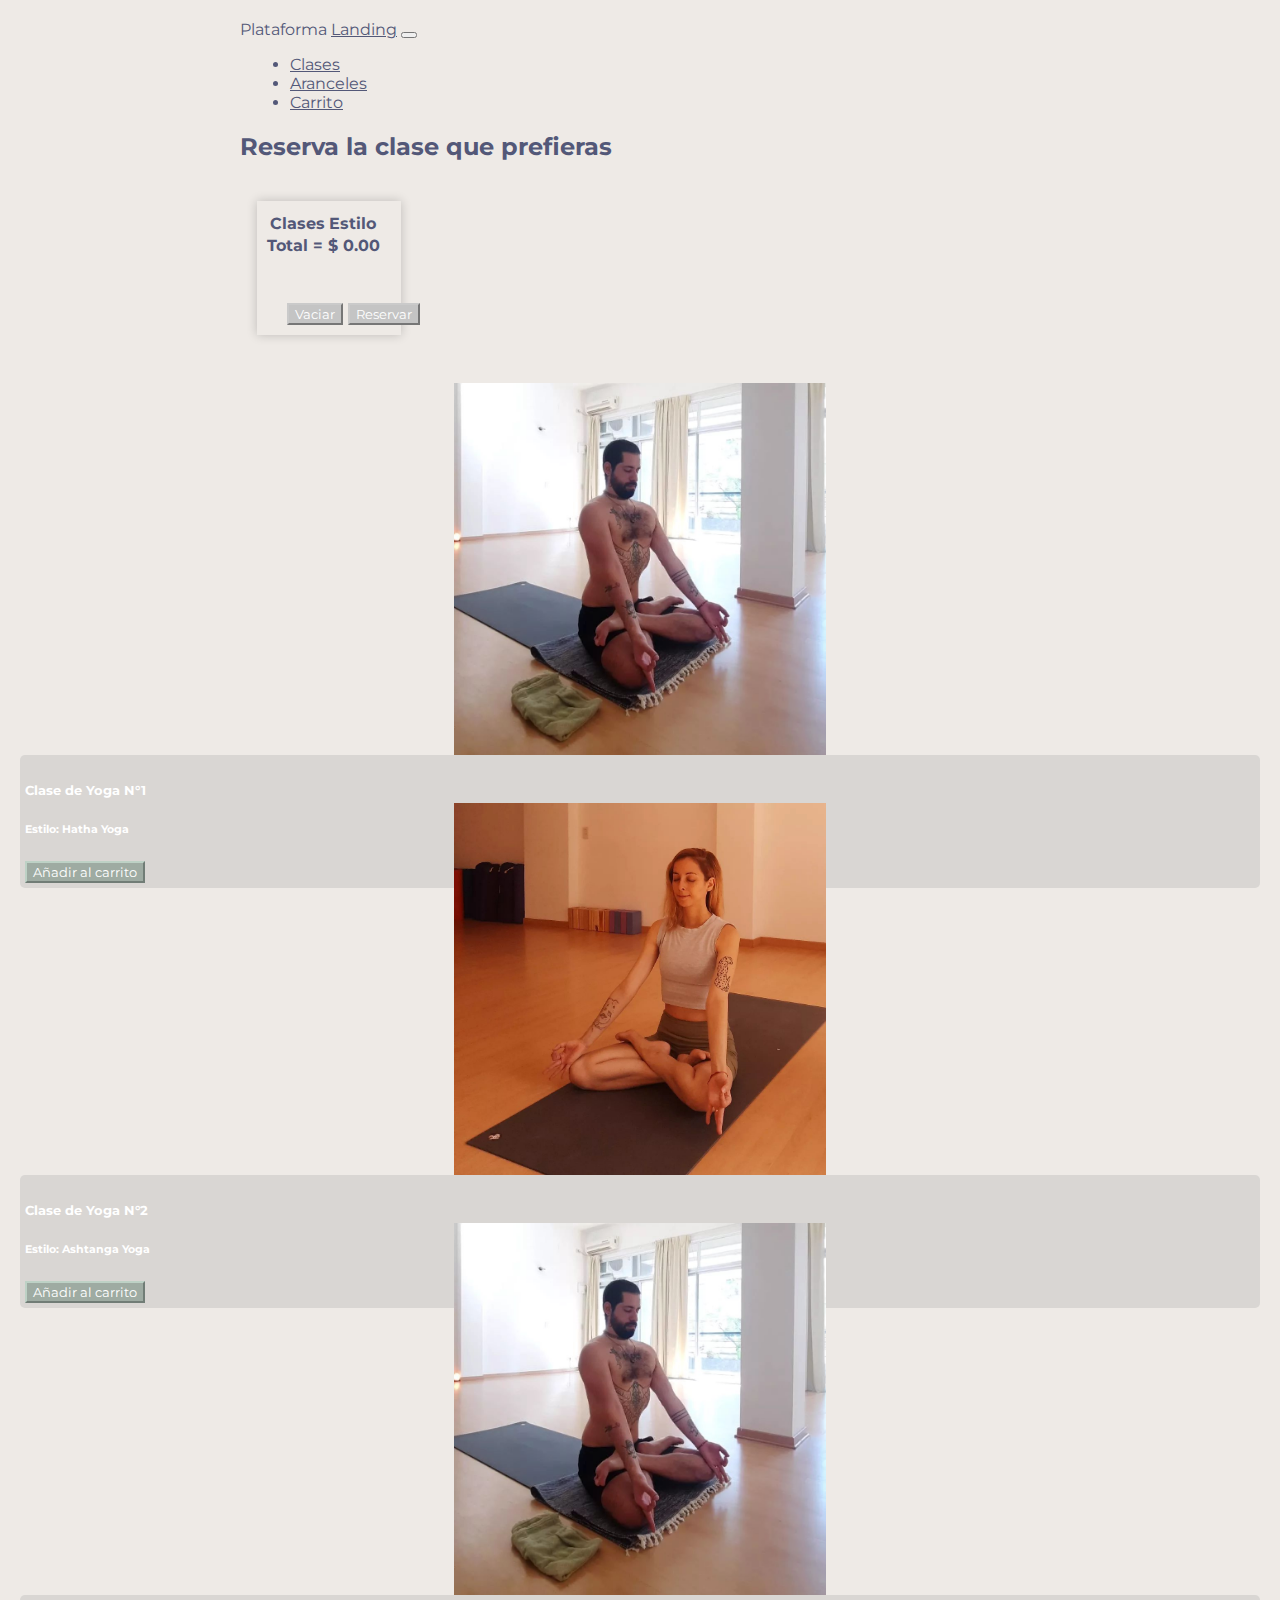
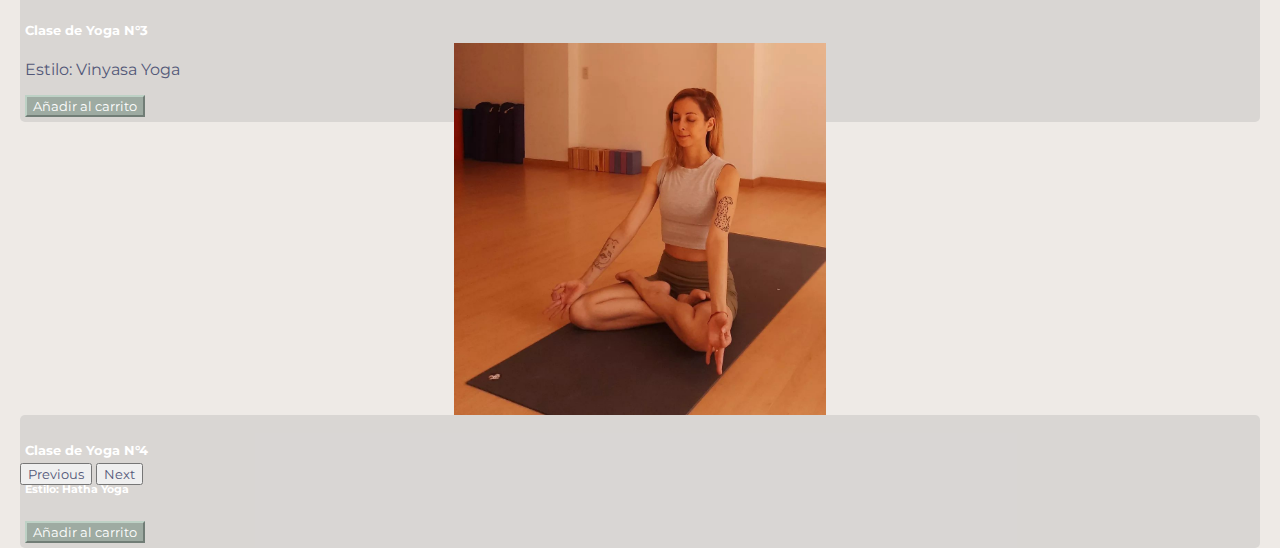
<file: carrito/carrito.html>
<!DOCTYPE html>
<html lang="es">
<head>
    <meta charset="UTF-8">
    <meta name="viewport" content="width=device-width, initial-scale=1.0">
    <link href="https://cdn.jsdelivr.net/npm/bootstrap@5.1.3/dist/css/bootstrap.min.css" rel="stylesheet"
        integrity="sha384-1BmE4kWBq78iYhFldvKuhfTAU6auU8tT94WrHftjDbrCEXSU1oBoqyl2QvZ6jIW3" crossorigin="anonymous">
    <link rel="stylesheet" href="./carrito.css">
    <title>Reservas de clases</title>
</head>
<body>

    <!-- Nav Bar -->
    <nav class="navbar navbar-expand-lg navbar-light bg-light fixed-top">
        <div class="container-fluid">
            <a class="navbar-brand">Plataforma</a>
            <a class="navbar-brand" href="../index.html">Landing</a>
            <button class="navbar-toggler" type="button" data-bs-toggle="collapse" data-bs-target="#navbarNav"
                aria-controls="navbarNav" aria-expanded="false" aria-label="Toggle navigation">
                <span class="navbar-toggler-icon"></span>
            </button>
            <div class="collapse navbar-collapse" id="navbarNav">
                <ul class="navbar-nav ms-auto">
                    <li class="nav-item"><a class="nav-link" href="#inicio">Clases</a></li>
                    <li class="nav-item"><a class="nav-link" href="#productos">Aranceles</a></li>
                    <li class="nav-item"><a class="nav-link" href="#carrito">Carrito</a></li>
                </ul>
            </div>
        </div>
    </nav>

<!-- Carrito -->

    <div class="container-fluid mt-5">
        <h2 class="mb-5 text-center">Reserva la clase que prefieras</h2>
        <div class="row justify-content-center">
            <div class="col-md-8">
                <div class="table-responsive cart-container">
                    <table id="myTable" class="table">
                        <thead>
                            <tr>
                                <th>Clases</th>
                                <th>Estilo</th>
                                <th></th>
                                <th></th>
                            </tr>
                        </thead>
                        <tbody id="cartBody">
                            <!-- Filas del carrito se agregarán dinámicamente aquí -->
                        </tbody>
                    </table>
                    <div class="row">
                        <div class="col-md-6 text-center">
                            <strong>Total = $ <span id="total" class="total">0</span></strong>
                        </div>
                    </div>
                    <div class="cart-buttons">
                        <button class="btn btn-danger empty-cart-btn" id="emptyCartButton">Vaciar</button>
                        <button class="btn btn-success" id="buyButton">Reservar</button>
                    </div>
                </div>
            </div>
            <div id="messageContainer"></div> <!-- mensajes -->
        </div>
    </div>

    <!-- carrusel de productos-->
    <div id="carouselExampleDark" class="carousel carousel-dark slide" data-bs-ride="carousel">
        <!-- <div class="carousel-indicators" id="carousel-indicators">
            <button type="button" data-bs-target="#carouselExampleDark" data-bs-slide-to="0" class="active" aria-current="true" aria-label="Slide 1"></button>
            <button type="button" data-bs-target="#carouselExampleDark" data-bs-slide-to="1" aria-label="Slide 2"></button>
            <button type="button" data-bs-target="#carouselExampleDark" data-bs-slide-to="2" aria-label="Slide 3"></button>
        </div> -->
        <div class="carousel-inner">
            <div class="carousel-item active" data-bs-interval="10000">
                <img src="./img/aksaya.jpg" class="d-block w-50 mx-auto" alt="...">
                <div class="carousel-caption d-none d-md-block">
                    <h5>Clase de Yoga N°1</h5>
                    <h6>Estilo: Hatha Yoga</h6>
                    <button class="btn btn-primary add-to-cart" data-bs-slide-to="0">Añadir al carrito</button>
                </div>
            </div>
            <div class="carousel-item" data-bs-interval="2000">
                <img src="./img/rasa.jpg" class="d-block w-50 mx-auto" alt="...">
                <div class="carousel-caption d-none d-md-block">
                    <h5>Clase de Yoga N°2</h5>
                    <h6>Estilo: Ashtanga Yoga</h6>
                    <button class="btn btn-primary add-to-cart" data-bs-slide-to="1">Añadir al carrito</button>
                </div>
            </div>
            <div class="carousel-item">
                <img src="./img/aksaya.jpg" class="d-block w-50 mx-auto" alt="...">
                <div class="carousel-caption d-none d-md-block">
                    <h5>Clase de Yoga N°3</h5>
                    <p>Estilo: Vinyasa Yoga</p>
                    <button class="btn btn-primary add-to-cart" data-bs-slide-to="2">Añadir al carrito</button>
                </div>
            </div>
            <div class="carousel-item">
                <img src="./img/rasa.jpg" class="d-block w-50 mx-auto" alt="...">
                <div class="carousel-caption d-none d-md-block">
                    <h5>Clase de Yoga N°4</h5>
                    <h6>Estilo: Hatha Yoga</h6>
                    <button class="btn btn-primary add-to-cart" data-bs-slide-to="3">Añadir al carrito</button>
                </div>
            </div>
        </div>
        <button class="carousel-control-prev" type="button" data-bs-target="#carouselExampleDark" data-bs-slide="prev">
            <span class="carousel-control-prev-icon" aria-hidden="true"></span>
            <span class="visually-hidden">Previous</span>
        </button>
        <button class="carousel-control-next" type="button" data-bs-target="#carouselExampleDark" data-bs-slide="next">
            <span class="carousel-control-next-icon" aria-hidden="true"></span>
            <span class="visually-hidden">Next</span>
        </button>
    </div>


    <script src="https://unpkg.com/aos@2.3.1/dist/aos.js"></script>
    <script src="https://cdn.jsdelivr.net/npm/@popperjs/core@2.10.2/dist/umd/popper.min.js"
        integrity="sha384-7+zCNj/IqJ95wo16oMtfsKbZ9ccEh31eOz1HGyDuCQ6wgnyJNSYdrPa03rtR1zdB"
        crossorigin="anonymous"></script>
    <script src="https://cdn.jsdelivr.net/npm/bootstrap@5.1.3/dist/js/bootstrap.min.js"
        integrity="sha384-QJHtvGhmr9XOIpI6YVutG+2QOK9T+ZnN4kzFN1RtK3zEFEIsxhlmWl5/YESvpZ13"
        crossorigin="anonymous"></script>
    <script type="module" src="./carrito.js"></script>
</body>
</html>
</file>
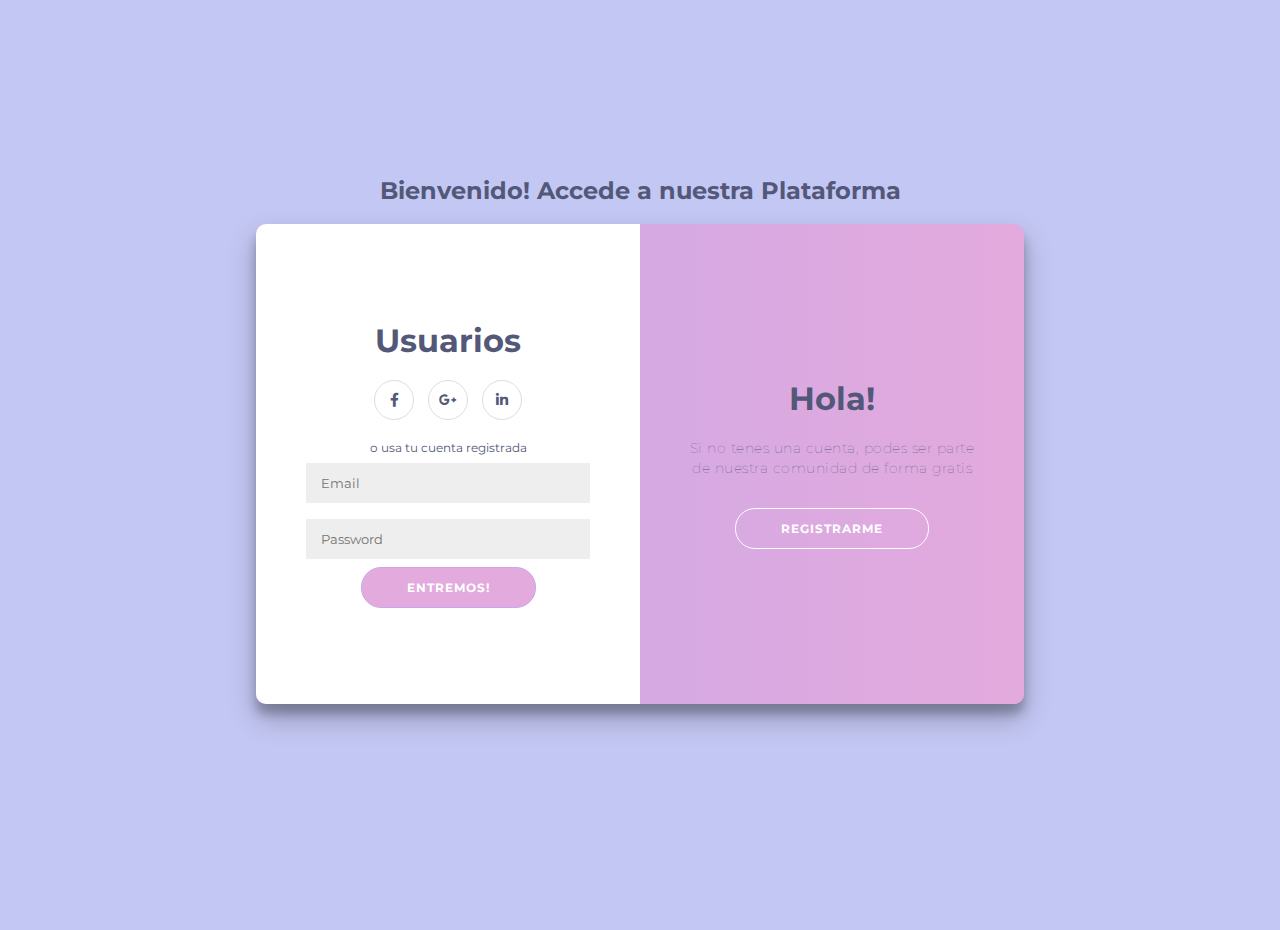
<file: login/login.html>
<!DOCTYPE html>
<html lang="en">
  <head>
    <meta charset="UTF-8" />
    <title>Gokulam Ashtanga Yoga Ashram</title>
    <link
      rel="stylesheet"
      href="https://cdnjs.cloudflare.com/ajax/libs/font-awesome/5.14.0/css/all.min.css"
    />
    <link rel="stylesheet" href="./login.css" />
  </head>
  <body>
    <h2>Bienvenido! Accede a nuestra Plataforma</h2>
    <div class="container" id="container">
      <div class="form-container sign-up-container">
        <form action="#">
          <h1>Cuenta nueva</h1>
          <div class="social-container">
            <a href="#" class="social"><i class="fab fa-facebook-f"></i></a>
            <a href="#" class="social"><i class="fab fa-google-plus-g"></i></a>
            <a href="#" class="social"><i class="fab fa-linkedin-in"></i></a>
          </div>
          <span>o registrate abajo</span>
		  <input type="text" id="signupName" placeholder="Name" autocomplete="current-name" />
		  <input type="email" id="signupEmail" placeholder="Email" autocomplete="current-email" />
		  <input type="password" id="signupPassword" placeholder="Password" autocomplete="current-password" />
		  <button id="signupButton">Listo! Registrarme</button>
		<div id="signupMessage" class="message"></div>
        </form>
      </div>
      <div class="form-container sign-in-container">
        <form action="#">
          <h1>Usuarios</h1>
          <div class="social-container">
            <a href="#" class="social"><i class="fab fa-facebook-f"></i></a>
            <a href="#" class="social"><i class="fab fa-google-plus-g"></i></a>
            <a href="#" class="social"><i class="fab fa-linkedin-in"></i></a>
          </div>
          <span>o usa tu cuenta registrada</span>
		  <input type="email" id="signinEmail" placeholder="Email" autocomplete="current-email" />
		  <input type="password" id="signinPassword" placeholder="Password" autocomplete="current-password" />
		  <button id="signinButton">Entremos!</button>
		  <div id="signinMessage" class="message"></div>        </form>
      </div>
      <div class="overlay-container">
        <div class="overlay">
          <div class="overlay-panel overlay-left">
            <h1>Hey!</h1>
            <p>
              Si ya tenés tu cuenta registrada, entoces accede a nuestra
              Plataforma
            </p>
            <button class="ghost" id="signIn">Dale!</button>
          </div>
          <div class="overlay-panel overlay-right">
            <h1>Hola!</h1>
            <p>
              Si no tenes una cuenta, podes ser parte de nuestra comunidad de
              forma gratis
            </p>
            <button class="ghost" id="signUp">Registrarme</button>
          </div>
        </div>
      </div>
    </div>

    <footer></footer>
    <script src="./users/db.js"></script>
    <script src="./login.js"></script>
  </body>
</html>
</file>
<file: carrito/carrito.css>
@import url('https://fonts.googleapis.com/css?family=Montserrat:400,800');

* {
	font-family: "Montserrat", sans-serif;
	color: #535878;
}


body {
    font-family: Arial, sans-serif;
    margin: 0;
    padding: 20px;
    background-color: #eeeae6;
    font-family: "Montserrat", sans-serif;

}

h5{
    color: #fff;
}

h6{
    color: white;
}



#navbarNav {
    margin-left: auto; 
}

.navbar-nav {
    float: none; 
}

.navbar-nav li {
    margin-left: 10px; 
}

.container-fluid {
    max-width: 800px;
    margin: auto;
}

#messageContainer {
    text-align: center;
    margin-top: 20px;
    margin-bottom: 10px;
    font-family: "Montserrat", sans-serif;
    color: #535878;
}

.carousel-item {
    height: 420px;
}

.cart-container {
    margin-top: 20px;
    width: 70%;
    margin-right: auto;
    margin-left: auto;
    box-shadow: 0 0 10px rgba(0, 0, 0, 0.2);
    padding: 10px; 
}

.cart-table {
    margin-top: 20px;
}

.cart-table th, .cart-table td {
    text-align: center;
}

.cart-table img {
    max-width: 20px; 
}

.cart-total {
    font-weight: bold;
}

.cart-buttons {
    margin-top: 10px;
    display: flex;
}

.cart-scroll {
    overflow: hidden;
}

.btn_success, .empty-cart-btn {
    margin-right: 5px;
}

.add-to-cart-btn {
    margin-top: 20px; 
}

.empty-cart-btn {
    margin-left: 20px;
}

/* .carousel-buttons {
    margin-top: 20px;
} */

.btn_success,
.empty-cart-btn,
#buyButton,
#emptyCarButton {
    margin-right: 5px;
    color: #fff;
    background-color: #c4c4c4;
    border-color: #cacaca;
    justify-content: space-between;
    transition: background-color 0.5s ease;
}

#buyButton:hover {
    background-color: #bdd1c5;
}

#buyButton:active {
    transform: scale(1);
}

#buyButton:focus {
    outline: none;
}

#emptyCarButton:hover {
    background-color: #d3a29d;
}

#emptyCarButton:active {
    transform: scale(1);
}

#emptyCarButton:focus {
    outline: none;
}

.btn-primary {
    color: #fff;
    background-color: #9eaba2;
    border-color: #bdd1c5;
}

.carousel-item img {
    margin: 0 auto; 
    display: block;
}

.row {
    --bs-gutter-x: 1.5rem;
    --bs-gutter-y: 0;
    display: flex;
    flex-wrap: wrap;
    margin-top: calc(-1 * var(--bs-gutter-y));
    margin-right: calc(0 * var(--bs-gutter-x));
    margin-left: calc(0* var(--bs-gutter-x));
    margin-bottom: calc(2 * var(--bs-gutter-x));
}

.carousel-inner img {
    max-width: 30%; 
    height: auto;
    margin: auto;
}

.carousel-caption {
    color: #fcfcfc;
    background: rgba(169, 169, 169, 0.3); 
    padding: 5px; 
    border-radius: 5px; 
}
</file>
<file: login/login.css>
@import url('https://fonts.googleapis.com/css?family=Montserrat:400,800');

* {
	box-sizing: border-box;
	font-family: "Montserrat", sans-serif;
	color: #535878;
}

body {
	background: #c3c7f3;
	display: flex;
	justify-content: center;
	align-items: center;
	flex-direction: column;
	height: 100vh;
	margin: -20px 0 50px;
}

h1 {
	font-weight: bold;
	margin: 0;
}

h2 {
	text-align: center;
}

p {
	font-size: 14px;
	font-weight: 100;
	line-height: 20px;
	letter-spacing: 0.5px;
	margin: 20px 0 30px;
}

span {
	font-size: 12px;
}

a {
	color: #333;
	font-size: 14px;
	text-decoration: none;
	margin: 15px 0;
}

button {
	border-radius: 20px;
	border: 1px solid #c8a8e9;
	background-color: #e3aadd;
	color: #FFFFFF;
	font-size: 12px;
	font-weight: bold;
	padding: 12px 45px;
	letter-spacing: 1px;
	text-transform: uppercase;
	transition: transform 80ms ease-in;
}

button:active {
	transform: scale(0.95);
}

button:focus {
	outline: none;
}

button.ghost {
	background-color: transparent;
	border-color: #FFFFFF;
}

form {
	background-color: #FFFFFF;
	display: flex;
	align-items: center;
	justify-content: center;
	flex-direction: column;
	padding: 0 50px;
	height: 100%;
	text-align: center;
}

input {
	background-color: #eee;
	border: none;
	padding: 12px 15px;
	margin: 8px 0;
	width: 100%;
}

.container {
	background-color: #e3aadd;
	border-radius: 10px;
  	box-shadow: 0 14px 28px rgba(0,0,0,0.25), 
			0 10px 10px rgba(0,0,0,0.22);
	position: relative;
	overflow: hidden;
	width: 768px;
	max-width: 100%;
	min-height: 480px;
}

.form-container {
	position: absolute;
	top: 0;
	height: 100%;
	transition: all 0.6s ease-in-out;
}

.sign-in-container {
	left: 0;
	width: 50%;
	z-index: 2;
}

.container.right-panel-active .sign-in-container {
	transform: translateX(100%);
}

.sign-up-container {
	left: 0;
	width: 50%;
	opacity: 0;
	z-index: 1;
}

.container.right-panel-active .sign-up-container {
	transform: translateX(100%);
	opacity: 1;
	z-index: 5;
	animation: show 0.6s;
}

@keyframes show {
	0%, 49.99% {
		opacity: 0;
		z-index: 1;
	}
	
	50%, 100% {
		opacity: 1;
		z-index: 5;
	}
}

.overlay-container {
	position: absolute;
	top: 0;
	left: 50%;
	width: 50%;
	height: 100%;
	overflow: hidden;
	transition: transform 0.6s ease-in-out;
	z-index: 100;
}

.container.right-panel-active .overlay-container{
	transform: translateX(-100%);
}

.overlay {
	background: #FF416C;
	background: -webkit-linear-gradient(to right, #c8a8e9, #e3aadd);
	background: linear-gradient(to right, #c8a8e9, #e3aadd);
	background-repeat: no-repeat;
	background-size: cover;
	background-position: 0 0;
	color: #FFFFFF;
	position: relative;
	left: -100%;
	height: 100%;
	width: 200%;
  	transform: translateX(0);
	transition: transform 0.6s ease-in-out;
}

.container.right-panel-active .overlay {
  	transform: translateX(50%);
}

.overlay-panel {
	position: absolute;
	display: flex;
	align-items: center;
	justify-content: center;
	flex-direction: column;
	padding: 0 40px;
	text-align: center;
	top: 0;
	height: 100%;
	width: 50%;
	transform: translateX(0);
	transition: transform 0.6s ease-in-out;
}

.overlay-left {
	transform: translateX(-20%);
}

.container.right-panel-active .overlay-left {
	transform: translateX(0);
}

.overlay-right {
	right: 0;
	transform: translateX(0);
}

.container.right-panel-active .overlay-right {
	transform: translateX(20%);
}

.social-container {
	margin: 20px 0;
}

.social-container a {
	border: 1px solid #DDDDDD;
	border-radius: 50%;
	display: inline-flex;
	justify-content: center;
	align-items: center;
	margin: 0 5px;
	height: 40px;
	width: 40px;
}


/*para cuando tenga footer

footer {
    background-color: #222;
    color: #fff;
    font-size: 14px;
    bottom: 0;
    position: fixed;
    left: 0;
    right: 0;
    text-align: center;
    z-index: 999;
}

footer p {
    margin: 10px 0;
}

footer i {
    color: red;
}

footer a {
    color: #3c97bf;
    text-decoration: none;
} */
</file>
